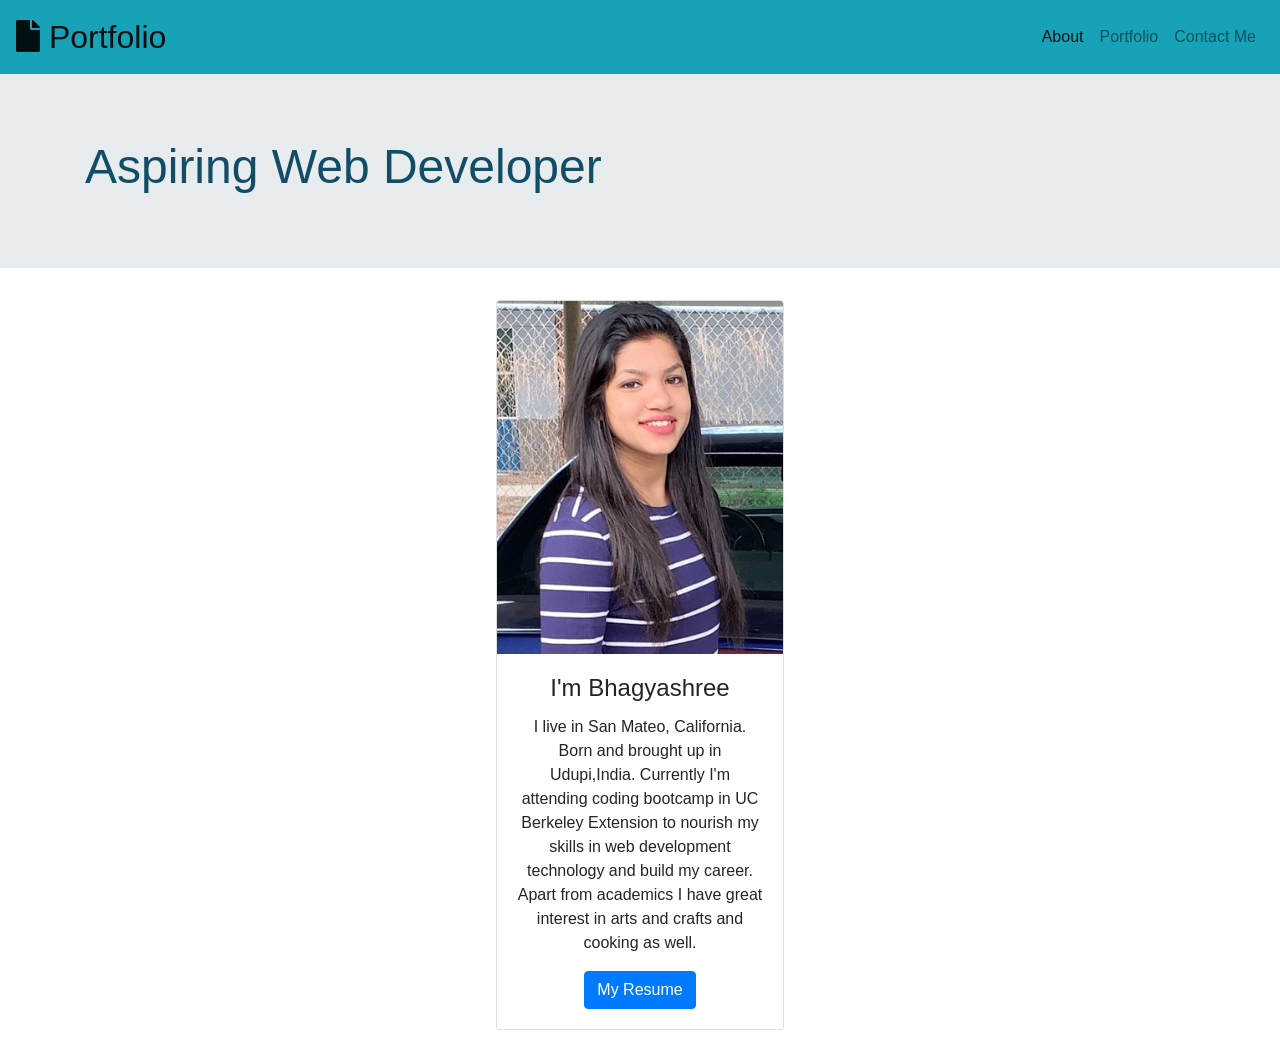
<file: index.html>
<!DOCTYPE html>
<html lang="en">

<head>
    <!-- Required meta tags -->
    <meta charset="UTF-8">
    <meta name="viewport" content="width=device-width, initial-scale=1.0">

    <!-- Bootstrap css link -->
    <link rel="stylesheet" href="https://stackpath.bootstrapcdn.com/bootstrap/4.5.0/css/bootstrap.min.css"
        integrity="sha384-9aIt2nRpC12Uk9gS9baDl411NQApFmC26EwAOH8WgZl5MYYxFfc+NcPb1dKGj7Sk" crossorigin="anonymous">
    <link rel="stylesheet" href="https://use.fontawesome.com/releases/v5.8.1/css/all.css"
        integrity="sha384-50oBUHEmvpQ+1lW4y57PTFmhCaXp0ML5d60M1M7uH2+nqUivzIebhndOJK28anvf" crossorigin="anonymous" />
    <link rel="stylesheet" href="style.css">

    <title>Responsive Portfolio</title>
</head>

<body
    style="background-image: url(https://images.unsplash.com/photo-1546743298-d5e465f2c294?ixlib=rb-1.2.1&ixid=eyJhcHBfaWQiOjEyMDd9&auto=format&fit=crop&w=668&q=80)">

    <!-- Nav Elements -->
    <nav class="navbar navbar-expand-lg navbar-light bg-info">
        <a style="font-size:xx-large ;" class="navbar-brand" href="index.html"> <i class="fas fa-file"></i>
            Portfolio
        </a>
        <button class="navbar-toggler" type="button" data-toggle="collapse" data-target="#navbarText"
            aria-controls="navbarText" aria-expanded="false" aria-label="Toggle navigation">
            <span class="navbar-toggler-icon"></span>
        </button>
        <div class="collapse navbar-collapse" id="navbarText">
            <ul class="navbar-nav ml-auto">
                <li class="nav-item active">
                    <a class="nav-link" href="index.html">About<span class="sr-only">(current)</span></a>
                </li>
                <li class="nav-item">
                    <a class="nav-link" href="porfolio.html">Portfolio</a>
                </li>
                <li class="nav-item">
                    <a class="nav-link" href="contact.html">Contact Me</a>
                </li>
            </ul>
        </div>
    </nav>

    <!-- jumbotron elements -->
    <div class="jumbotron jumbotron-fluid"
        style="background-image: url(https://images.unsplash.com/photo-1476357471311-43c0db9fb2b4?ixlib=rb-1.2.1&ixid=eyJhcHBfaWQiOjEyMDd9&auto=format&fit=crop&w=750&q=80); background-size: 100%; background-position: center;">
        <div class="container justify-center">
            <h1 class="p-0"
                style="font-family: 'Satisfy', 'Lucida Sans', 'Lucida Sans Regular', 'Lucida Grande', 'Lucida Sans Unicode', Geneva, Verdana, sans-serif; color:rgb(17, 78, 102); font-size: 300%;">
                Aspiring Web
                Developer
            </h1>
        </div>
    </div>

    <!-- card used from bootstrap -->
    <div class="card" style="width: 18rem;">
        <img src="./img/IMG_1858.jpg" class="card-img-top" alt="...">
        <div class="card-body text-center">
            <h4 class="card-title">I'm Bhagyashree</h4>
            <p class="card-text">I live in San Mateo, California. Born and brought up in Udupi,India. Currently I'm
                attending coding bootcamp in UC Berkeley Extension to nourish my skills in web development
                technology and build my career.
                Apart from academics I have great interest in arts and crafts and cooking as well.</p>
            <a href="./assets/Bhagyashree.Resume..pdf" class="btn btn-primary">My Resume</a>
        </div>
    </div>


    <!-- <footer class="page-footer">
        <div class="footer-copyright text-center py-3">
            <a href="https://github.com/Bhagyashree9402"><i class="fab fa-github fa-3x"></i></a>
            <a href="https://www.linkedin.com/in/bhagyashree-acharya-547036112/"><i
                    class="fab fa-linkedin fa-3x"></i></a>
        </div>
    </footer> -->


    <!-- optional javascripts -->
    <script src="https://code.jquery.com/jquery-3.5.1.slim.min.js"
        integrity="sha384-DfXdz2htPH0lsSSs5nCTpuj/zy4C+OGpamoFVy38MVBnE+IbbVYUew+OrCXaRkfj"
        crossorigin="anonymous"></script>
    <script src="https://cdn.jsdelivr.net/npm/popper.js@1.16.0/dist/umd/popper.min.js"
        integrity="sha384-Q6E9RHvbIyZFJoft+2mJbHaEWldlvI9IOYy5n3zV9zzTtmI3UksdQRVvoxMfooAo"
        crossorigin="anonymous"></script>
    <script src="https://stackpath.bootstrapcdn.com/bootstrap/4.5.0/js/bootstrap.min.js"
        integrity="sha384-OgVRvuATP1z7JjHLkuOU7Xw704+h835Lr+6QL9UvYjZE3Ipu6Tp75j7Bh/kR0JKI"
        crossorigin="anonymous"></script>
</body>

</html>
</file>
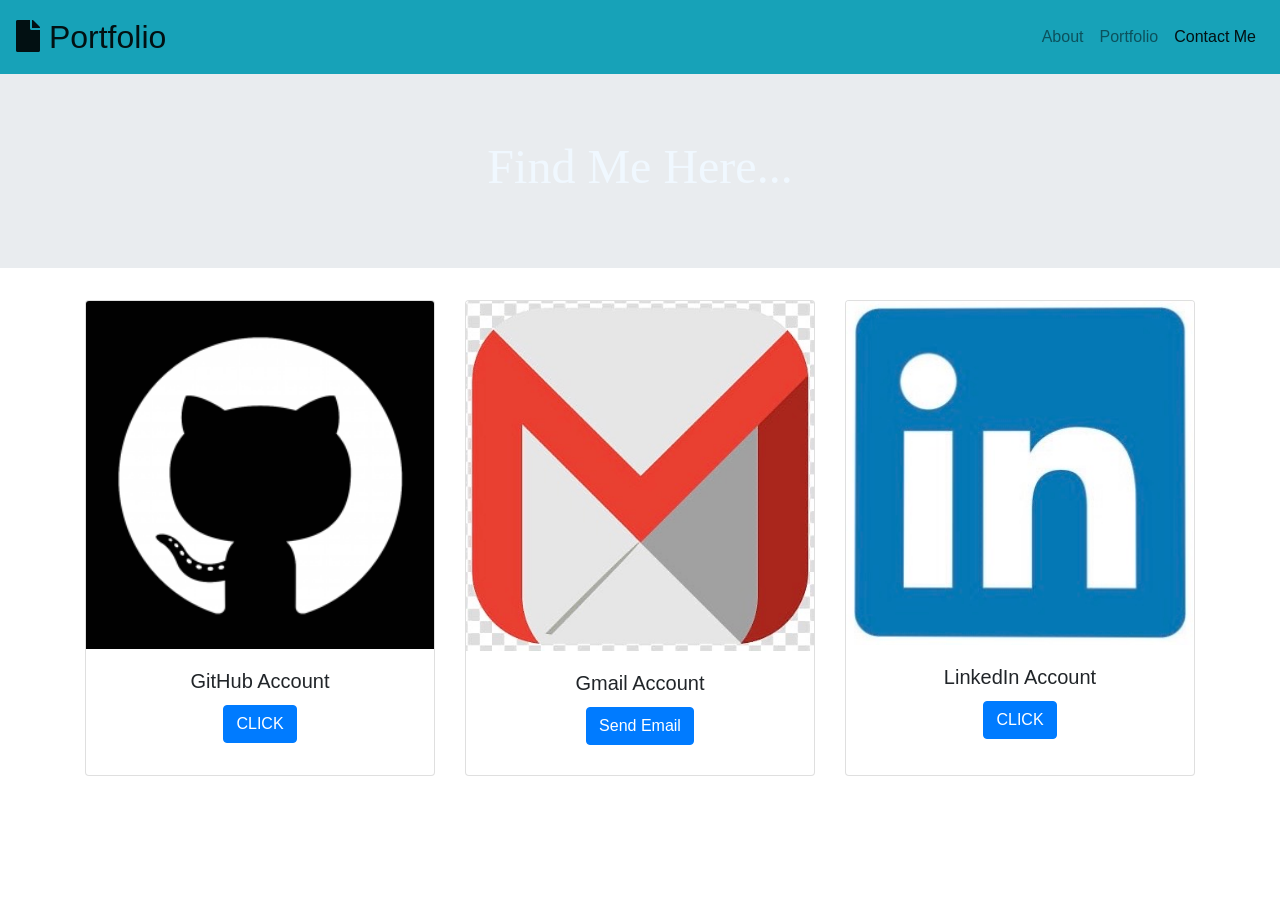
<file: contact.html>
<!DOCTYPE html>
<html lang="en">

<head>
    <!-- Required meta tags -->
    <meta charset="UTF-8">
    <meta name="viewport" content="width=device-width, initial-scale=1.0">

    <!-- Bootstrap css link -->
    <link rel="stylesheet" href="https://stackpath.bootstrapcdn.com/bootstrap/4.5.0/css/bootstrap.min.css"
        integrity="sha384-9aIt2nRpC12Uk9gS9baDl411NQApFmC26EwAOH8WgZl5MYYxFfc+NcPb1dKGj7Sk" crossorigin="anonymous">
    <link rel="stylesheet" href="https://use.fontawesome.com/releases/v5.8.1/css/all.css"
        integrity="sha384-50oBUHEmvpQ+1lW4y57PTFmhCaXp0ML5d60M1M7uH2+nqUivzIebhndOJK28anvf" crossorigin="anonymous" />
    <link rel="stylesheet" href="style.css">

    <title>Responsive Portfolio</title>
</head>

<!-- style="background-color: rgb(37, 133, 146);" -->

<body
    style="background-image: url(https://images.unsplash.com/photo-1546743298-d5e465f2c294?ixlib=rb-1.2.1&ixid=eyJhcHBfaWQiOjEyMDd9&auto=format&fit=crop&w=668&q=80)">

    <!-- nav elements -->
    <nav class="navbar navbar-expand-lg navbar-light bg-info">
        <a style="font-size: xx-large ;" class="navbar-brand" href="index.html"> <i class="fas fa-file"></i> Portfolio
        </a>
        <button class="navbar-toggler" type="button" data-toggle="collapse" data-target="#navbarText"
            aria-controls="navbarText" aria-expanded="false" aria-label="Toggle navigation">
            <span class="navbar-toggler-icon"></span>
        </button>
        <div class="collapse navbar-collapse" id="navbarText">
            <ul class="navbar-nav ml-auto">
                <li class="nav-item">
                    <a class="nav-link" href="index.html">About<span class="sr-only">(current)</span></a>
                </li>
                <li class="nav-item ">
                    <a class="nav-link" href="porfolio.html">Portfolio</a>
                </li>
                <li class="nav-item active">
                    <a class="nav-link" href="contact.html">Contact Me</a>
                </li>
            </ul>
        </div>
    </nav>
    <!-- used jumbotron from bootstrap -->
    <div class="jumbotron jumbotron-fluid"
        style="background-image: url(https://images.unsplash.com/photo-1485770958101-9dd7e4ea6d93?ixlib=rb-1.2.1&ixid=eyJhcHBfaWQiOjEyMDd9&auto=format&fit=crop&w=889&q=80); background-size: 100%; background-position: center;">

        <div class="container justify-center text-center">
            <h3 class="p-0" style="font-family: 'Satisfy', cursive; color:aliceblue;  font-size: 300%;">
                Find Me Here...
            </h3>
        </div>
    </div>


    <div class="container">
        <!-- used grid cards from bootstrap -->
        <div class="row row-cols-1 row-cols-md-3">
            <div class="col mb-4">
                <div class="card h-100">
                    <img src="./img/IMG_8119.PNG" class="card-img-top" alt="Not Working">
                    <div class="card-body text-center">
                        <h5 class="card-title">GitHub Account</h5>
                        <a class="btn btn-primary" href="https://github.com/Bhagyashree9402" role="button">CLICK</a>

                    </div>
                </div>
            </div>


            <div class="col mb-4">
                <div class="card h-100">
                    <img src="./img/IMG_8122.JPG" class="card-img-top" alt="Not Working">
                    <div class="card-body text-center">
                        <h5 class="card-title">Gmail Account</h5>
                        <a href="mailto:bhagyashree9402@gmail.com" class="btn btn-primary">Send Email</a>
                    </div>
                </div>
            </div>

            <div class="col mb-4">
                <div class="card h-100">
                    <img src="./img/IMG_8118.JPG" class="card-img-top" alt="Not working">
                    <div class="card-body text-center">
                        <h5 class="card-title">LinkedIn Account</h5>
                        <a class="btn btn-primary" href="https://www.linkedin.com/in/bhagyashree-acharya-547036112/"
                            role="button">CLICK</a>
                    </div>
                </div>
            </div>
        </div>
    </div>


    <!-- optional javascripts -->
    <script src="https://code.jquery.com/jquery-3.5.1.slim.min.js"
        integrity="sha384-DfXdz2htPH0lsSSs5nCTpuj/zy4C+OGpamoFVy38MVBnE+IbbVYUew+OrCXaRkfj"
        crossorigin="anonymous"></script>
    <script src="https://cdn.jsdelivr.net/npm/popper.js@1.16.0/dist/umd/popper.min.js"
        integrity="sha384-Q6E9RHvbIyZFJoft+2mJbHaEWldlvI9IOYy5n3zV9zzTtmI3UksdQRVvoxMfooAo"
        crossorigin="anonymous"></script>
    <script src="https://stackpath.bootstrapcdn.com/bootstrap/4.5.0/js/bootstrap.min.js"
        integrity="sha384-OgVRvuATP1z7JjHLkuOU7Xw704+h835Lr+6QL9UvYjZE3Ipu6Tp75j7Bh/kR0JKI"
        crossorigin="anonymous"></script>
</body>

</html>
</file>
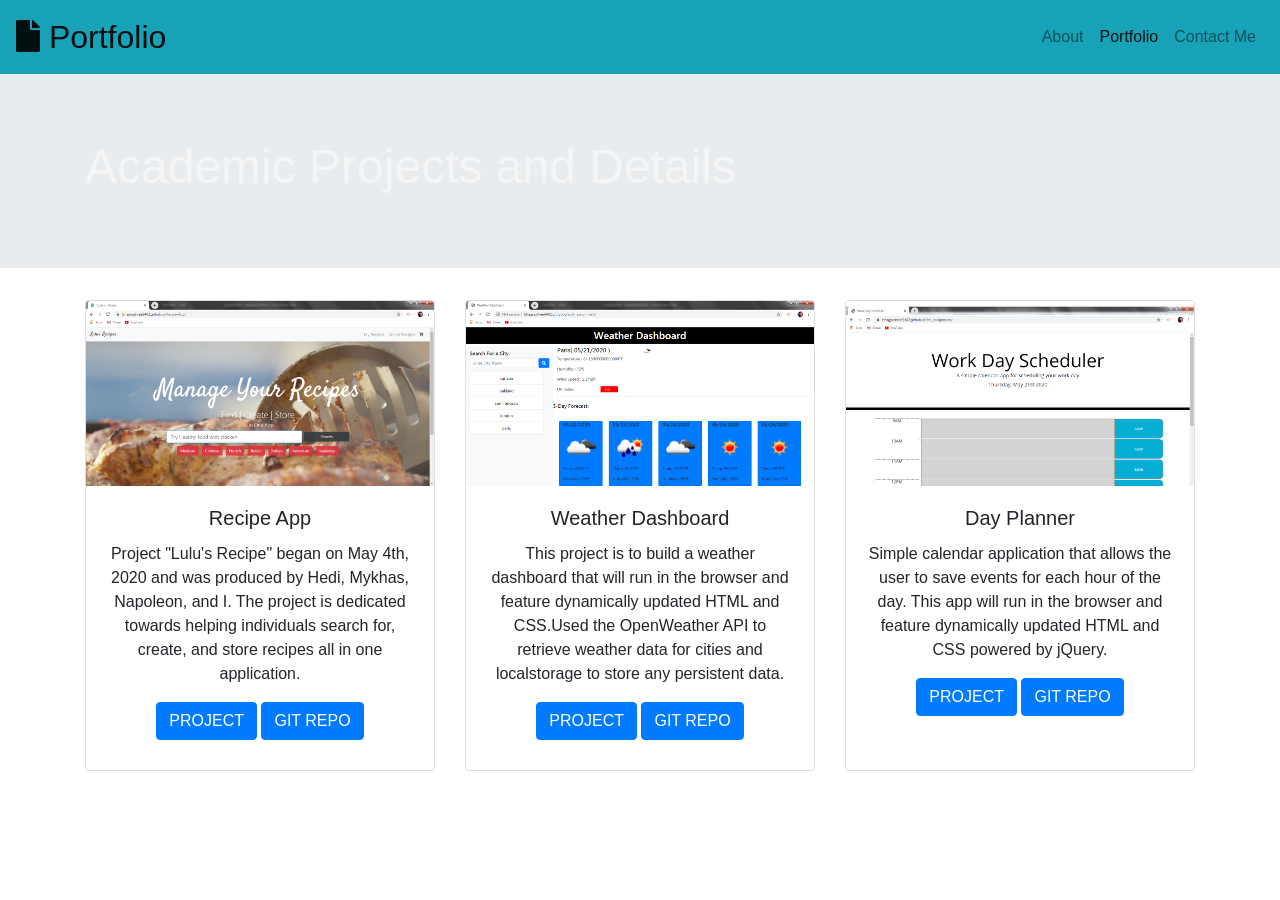
<file: porfolio.html>
<!DOCTYPE html>
<html lang="en">

<head>
    <!-- Required meta tags -->
    <meta charset="UTF-8">
    <meta name="viewport" content="width=device-width, initial-scale=1.0">

    <!-- Bootstrap css link -->
    <link rel="stylesheet" href="https://stackpath.bootstrapcdn.com/bootstrap/4.5.0/css/bootstrap.min.css"
        integrity="sha384-9aIt2nRpC12Uk9gS9baDl411NQApFmC26EwAOH8WgZl5MYYxFfc+NcPb1dKGj7Sk" crossorigin="anonymous">
    <link rel="stylesheet" href="https://use.fontawesome.com/releases/v5.8.1/css/all.css"
        integrity="sha384-50oBUHEmvpQ+1lW4y57PTFmhCaXp0ML5d60M1M7uH2+nqUivzIebhndOJK28anvf" crossorigin="anonymous" />
    <link rel="stylesheet" href="style.css">

    <title>Responsive Portfolio</title>
</head>

<body
    style="background-image: url(https://images.unsplash.com/photo-1546743298-d5e465f2c294?ixlib=rb-1.2.1&ixid=eyJhcHBfaWQiOjEyMDd9&auto=format&fit=crop&w=668&q=80)">

    <!-- nav elements from bootstrap-->
    <nav class=" navbar navbar-expand-lg navbar-light bg-info">
        <a style="font-size: xx-large ;" class="navbar-brand" href="index.html"> <i class="fas fa-file"></i> Portfolio
        </a>
        <button class="navbar-toggler" type="button" data-toggle="collapse" data-target="#navbarText"
            aria-controls="navbarText" aria-expanded="false" aria-label="Toggle navigation">
            <span class="navbar-toggler-icon"></span>
        </button>
        <div class="collapse navbar-collapse" id="navbarText">
            <ul class="navbar-nav ml-auto">
                <li class="nav-item">
                    <a class="nav-link" href="index.html">About<span class="sr-only"></span></a>
                </li>
                <li class="nav-item active">
                    <a class="nav-link" href="porfolio.html">Portfolio</a>
                </li>
                <li class="nav-item ">
                    <a class="nav-link" href="contact.html">Contact Me</a>
                </li>
            </ul>
        </div>
    </nav>

    <!-- jumbotron from bootstrap -->
    <div class="jumbotron jumbotron-fluid"
        style="background-image: url(https://images.unsplash.com/photo-1511287381215-8c58b84f8896?ixlib=rb-1.2.1&ixid=eyJhcHBfaWQiOjEyMDd9&auto=format&fit=crop&w=750&q=80); background-size: 100%; background-position: center;">

        <div class="container justify-center">
            <h3 class="p-0"
                style="font-family: 'Satisfy', 'Lucida Sans', 'Lucida Sans Regular', 'Lucida Grande', 'Lucida Sans Unicode', Geneva, Verdana, sans-serif; color: whitesmoke;  font-size: 300%;">
                Academic Projects and Details
            </h3>
        </div>
    </div>


    <!-- style="background-color: rgb(37, 133, 146);" -->
    <div class="container">
        <!-- used grid cards from bootstrap -->
        <div class="row row-cols-1 row-cols-md-3">
            <div class="col mb-4">
                <div class="card h-100">
                    <img src="./img/recipe1.png" class="card-img-top" alt="not working">
                    <div class="card-body text-center">
                        <h5 class="card-title">Recipe App</h5>
                        <p class="card-text">Project "Lulu's Recipe" began on May 4th, 2020 and was produced by Hedi,
                            Mykhas,
                            Napoleon, and I. The project is dedicated towards helping individuals search for, create,
                            and store recipes all in one application. </p>
                        <a class="btn btn-primary" href="https://bhagyashree9402.github.io/Recipe-App/"
                            role="button">PROJECT</a>
                        <a class="btn btn-primary" href="https://github.com/Bhagyashree9402/Recipe-App.git"
                            role="button">GIT REPO</a>
                    </div>
                </div>
            </div>

            <div class=" col mb-4">
                <div class="card h-100">
                    <img src="./img/weather1.png" class="card-img-top" alt="Not Working">
                    <div class="card-body text-center">
                        <h5 class="card-title">Weather Dashboard</h5>
                        <p class="card-text">This project is to build a weather dashboard that will run in the browser
                            and
                            feature
                            dynamically updated HTML and CSS.Used the OpenWeather API to retrieve weather data for
                            cities
                            and localstorage to store any persistent data. </p>
                        <a class="btn btn-primary" href="https://bhagyashree9402.github.io/sixth_assignment/"
                            role="button">PROJECT</a>
                        <a class="btn btn-primary" href="https://github.com/Bhagyashree9402/sixth_assignment.git"
                            role="button">GIT REPO</a>
                    </div>
                </div>
            </div>

            <div class="col mb-4">
                <div class="card h-100">
                    <img src="./img/dayplaner1.png" class="card-img-top" alt="Not Working">
                    <div class="card-body text-center">
                        <h5 class="card-title">Day Planner</h5>
                        <p class="card-text">Simple calendar application that allows the user to save events for each
                            hour
                            of the day. This app will run in the browser and feature dynamically updated HTML and CSS
                            powered by jQuery.
                        </p>
                        <a class="btn btn-primary" href="https://bhagyashree9402.github.io/5th_Assignment/"
                            role="button">PROJECT</a>
                        <a class="btn btn-primary" href="https://github.com/Bhagyashree9402/5th_Assignment.git"
                            role="button">GIT REPO</a>
                    </div>
                </div>
            </div>
        </div>

    </div>

    <!-- optional javascripts -->
    <script src="https://code.jquery.com/jquery-3.5.1.slim.min.js"
        integrity="sha384-DfXdz2htPH0lsSSs5nCTpuj/zy4C+OGpamoFVy38MVBnE+IbbVYUew+OrCXaRkfj"
        crossorigin="anonymous"></script>
    <script src="https://cdn.jsdelivr.net/npm/popper.js@1.16.0/dist/umd/popper.min.js"
        integrity="sha384-Q6E9RHvbIyZFJoft+2mJbHaEWldlvI9IOYy5n3zV9zzTtmI3UksdQRVvoxMfooAo"
        crossorigin="anonymous"></script>
    <script src="https://stackpath.bootstrapcdn.com/bootstrap/4.5.0/js/bootstrap.min.js"
        integrity="sha384-OgVRvuATP1z7JjHLkuOU7Xw704+h835Lr+6QL9UvYjZE3Ipu6Tp75j7Bh/kR0JKI"
        crossorigin="anonymous"></script>
</body>

</html>
</file>
<file: style.css>
.img-fluid{
    width: 170px;
    height: 170px;
}

footer {
    position:relative;
    bottom: 0;
    width: 100%;
    height: 88px;
    clear:both;
    background-color: rgb(37, 133, 146);
    padding-top:10px;
    padding-bottom: 20px;
} 

.card {
    margin: 0 auto; /* Added */
    float: none; /* Added */
    margin-bottom: 10px; /* Added */
}

/* .container { */
    /* remember to set a width */
    /* margin-right: auto;
    margin-left: auto; */
    
        /* margin: 10px auto;
        display:flex;
        justify-content: center; align horizontal
} */
</file>
